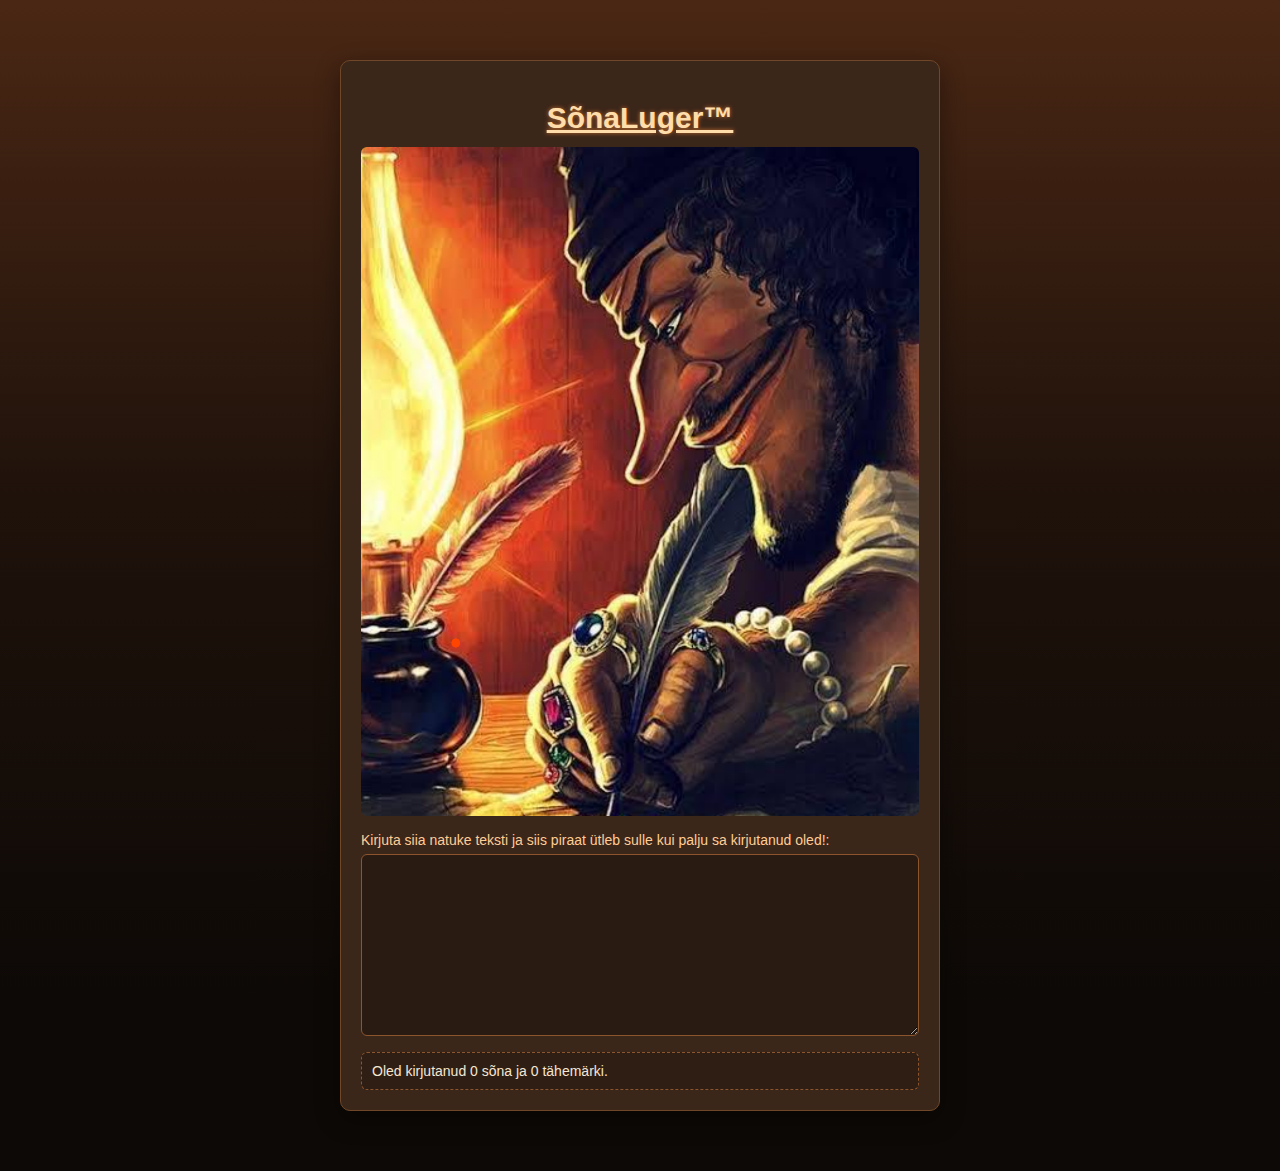
<file: word-counter/index.html>
<!DOCTYPE html>
<html lang="en">

<head>
    <meta charset="UTF-8">
    <meta name="viewport" content="width=device-width, initial-scale=1.0">
    <title>JavaScript Word Counter</title>
    <link rel="stylesheet" href="css/style.css">
</head>

<body>

    <main class="app">
        <h1>SõnaLuger™</h1>

        <img src="img/kirjutus.png" alt="piraat kirjutab midagi paberile" class="funny-pic">

        <label for="text">Kirjuta siia natuke teksti ja siis piraat ütleb sulle kui palju sa kirjutanud oled!:</label>
        <textarea id="text" rows="10" cols="60"></textarea>
        <div id="stat">Oled kirjutanud 0 sõna ja 0 tähemärki.</div>
    </main>

    <script src="js/word-counter.js"></script>
    <script src="js/app.js"></script>
</body>


</html>
</file>
<file: word-counter/css/style.css>
/* border-box, padding ja border mahuvad selle sisse automaatselt */
* {
    box-sizing: border-box;
}

/* kogu lehe taust soojad toonid */
body {
    background: linear-gradient(to bottom, #4a2714 0px, #1f120b 500px, #0d0906 1000px); /* leidsin kuidas lisada gradient efekti ja minu arust teeb tausta ägedamaks */
    font-family: Arial, sans-serif;
    color: #f5e6d3;
    margin: 0;
    padding: 20px;
}


/* samad toonid for sisukast */
.app {
    max-width: 600px;
    margin: 40px auto;
    background-color: #3b261a;     /* natuke heledam  pruun */
    padding: 20px;
    border-radius: 10px;            /* lisab ümarad nurgad */
    border: 1px solid #704728;     /* pehme pruun toon */
    box-shadow: 0 8px 25px rgba(0, 0, 0, 0.4); /* pehme vari */
}

/* Pealkiri*/
.app h1 {
    font-size: 30px;
    margin-bottom: 12px;
    color: #ffddaa;                /*  kollakas toon */
    text-shadow: 0 0 4px #c46f2d;  /* kerge glow efekt */
    text-align: center;
    text-decoration: underline;    /* alla joon for decoration */
}

/* Tekstikasti label */
.app label {
    display: block;                  /* paneb elemendi võtma kogu rea laiuse ja alustama uuelt realt */
    margin-bottom: 6px;
    font-size: 14px;
    color: #ffcd96;                /* hele oranž */
}

/* Tekstikast */
#text {
    width: 100%;
    min-height: 180px;
    padding: 10px;
    font-size: 14px;
    font-family: inherit;           /* võtab vanema elemendi fondi ja kasutab samamoodi seda */
    color: #f5e6d3;                /* tekst mis tuleb kasti sisse input */
    background-color: #2a1b12;     /* tekstikasti background */
    border-radius: 6px;                /* ümar raam */
    border: 1px solid #8c552e;     /* tekstikasti raam */
    outline: none;                    /*eemaldab selle et raam muutub valgeks kui tekstikasti peale klikkida*/
}


/* Statistika kast */
#stat {
    margin-top: 12px;
    padding: 10px;
    background-color: #2f1e14;     /* tumedam pruun background */
    border-radius: 6px;
    border: 1px dashed #8c552e;    /* dashed joon ümber */
    font-size: 14px;
    color: #f5e6d3;
}

/* Highlighted numbers ehk siis need mis on stat kastis */
.highlight {
    font-weight: bold;
    color: #ffb86f;                /* kuldne oranž aktsent */
}

.funny-pic {
    max-width: 100%;        /* pilt ei lähe kunagi kastist laiemaks */
    height: auto;           /* proportsioon jääb paika */
    display: block;         /* img muutub block elemendiks, siis margin auto paneb ta keskele */
    margin: 0 auto 16px;    /* keskele ja alla natuke ruumi */
    border-radius: 6px;      /* väike ümarus */
}
</file>
